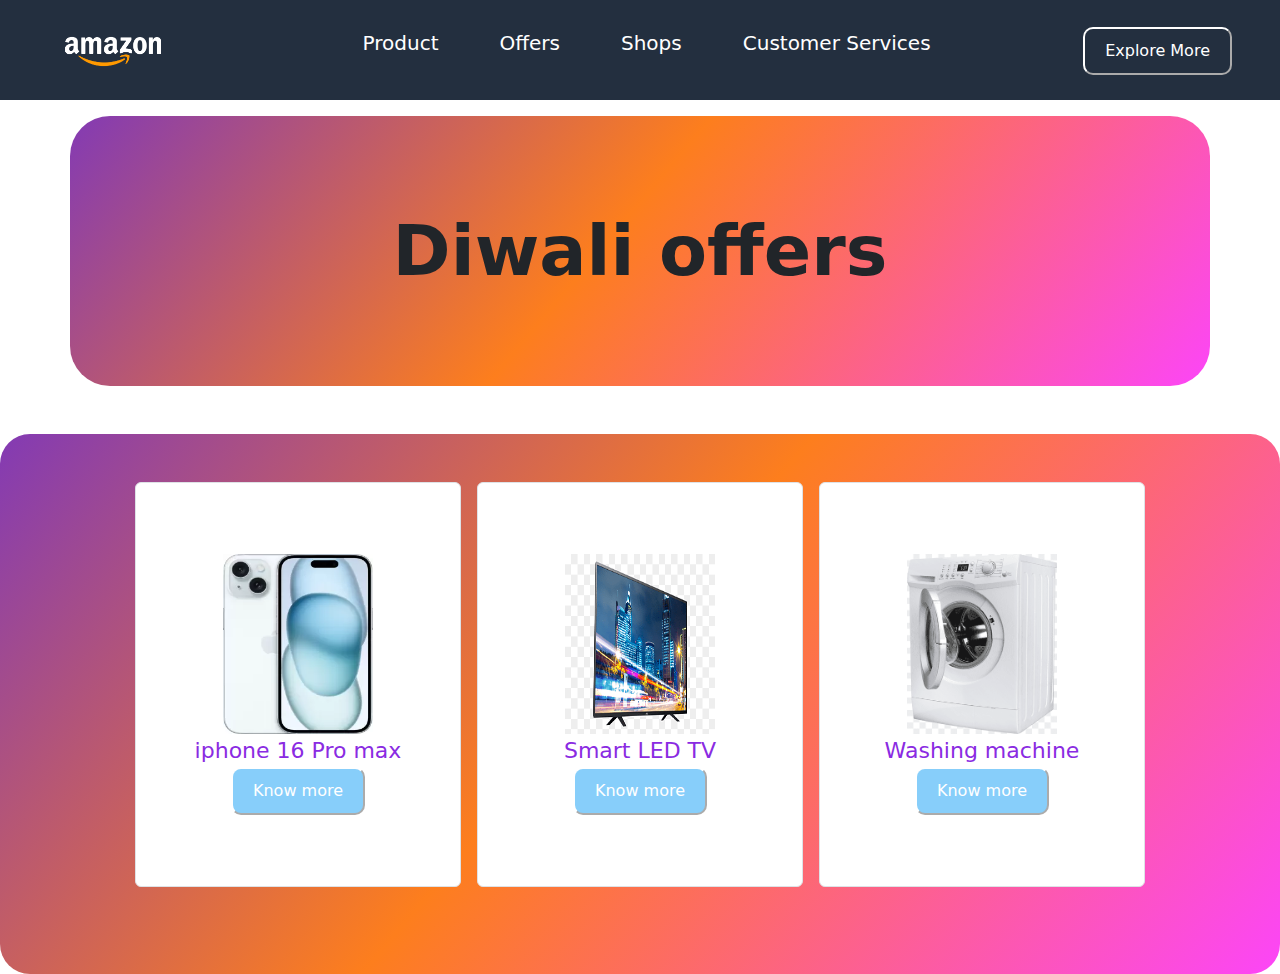
<file: index.html>
<!doctype html>
<html lang="en">

<head>
    <meta charset="utf-8">
    <meta name="viewport" content="width=device-width, initial-scale=1">
    <title>Amazone</title>
    <link rel="icon" type="icon" href="download-removebg-preview (8).png">
    <link rel="stylesheet" href="style.css">
    <link rel="stylesheet" href="responsive.css">
    <link href="https://cdn.jsdelivr.net/npm/bootstrap@5.3.3/dist/css/bootstrap.min.css" rel="stylesheet"
        integrity="sha384-QWTKZyjpPEjISv5WaRU9OFeRpok6YctnYmDr5pNlyT2bRjXh0JMhjY6hW+ALEwIH" crossorigin="anonymous">
</head>

<body>




    <div class="navbar">

        <div class="logo  ps-md-5">
            <img src="amazon-logo-1024x683.png" alt="">


        </div>



        <div class="middle">


            <ul>
                <li><a href="">Product</a></li>
                <li><a href="">Offers</a></li>

                <li><a href="">Shops</a></li>

                <li><a href="">Customer Services</a></li>

            </ul>
        </div>



        <div class="ender pe-md-5">


            <button>Explore More</button>
        </div>


    </div>



    <div class="container title-para mt-3">


        <span>Diwali offers</span>
    </div>




    <div class="card-con mt-5" style="overflow: hidden;">

        <div class="row d-flex align-items-center justify-content-center pt-5 gap-3" style="height: 100% !important;">


            <div class="col-md-3 card border p-md-3">

<img src="image.png" alt="">

<span style="color: blueviolet;font-size: 22px;">iphone 16 Pro max</span>
<button ><a href="product.html" target="_blank">Know more</a></button>
            </div>
            <div class="col-md-3 card border p-3">
                
<img src="png-transparent-television-set-aoc-international-smart-tv-led-backlit-lcd-led-tv-miscellaneous-television-display-advertising-thumbnail.png" alt="">

<span style="color: blueviolet;font-size: 22px;">Smart LED TV</span>
<button><a href="">Know more</a></button>
            </div>
            <div class="col-md-3 card border p-3">
                
<img src="png-transparent-white-front-load-clothes-washer-washing-machine-laundry-home-appliance-washing-machine-electronics-clothes-dryer-cleaning-thumbnail.png" alt="">

<span style="color: blueviolet;font-size: 22px;">Washing machine</span>
<button><a href="">Know more</a></button>
            </div>
        </div>


    </div>





    <script src="https://cdn.jsdelivr.net/npm/bootstrap@5.3.3/dist/js/bootstrap.bundle.min.js"
        integrity="sha384-YvpcrYf0tY3lHB60NNkmXc5s9fDVZLESaAA55NDzOxhy9GkcIdslK1eN7N6jIeHz"
        crossorigin="anonymous"></script>
</body>

</html>
</file>
<file: style.css>
.navbar{
    width: 100%;
    height: 100px;
    background-color: rgba(35,47,63,255);
}

.logo img{
   width: 130px;
   height: auto;

}


.middle ul{
    display: flex;
    align-items: center;
    justify-content: space-between;
    width: 600px;
    color: white;
    text-decoration: none;
    list-style: none;
}

.middle ul li a{
    text-decoration: none;
    color: white;
    font-size: 20px;
}


.ender button{
    color: white;
    padding: 10px 20px;
    background-color: transparent;
    border-radius: 10px;
    border-color: white;
}

.ender button:hover{
    border-radius: 20px;
    transition: all .7s ease-in-out;


}



.title-para{
    width: 95%;
    min-height: 30vh;
display: flex;
align-items: center;
justify-content: center;
    border-radius: 40px;
    background-color: background: rgb(131,58,180);
    background: linear-gradient(130deg, rgba(131,58,180,1) 0%, rgba(253,126,29,1) 47%, rgba(252,69,248,1) 100%);;
}



.title-para span{
font-weight: bold;


    font-size: 70px;
}


.card-con{
    width: 100%;
    min-height: 60vh;
    background: rgb(131,58,180);
    background: linear-gradient(130deg, rgba(131,58,180,1) 0%, rgba(253,126,29,1) 47%, rgba(252,69,248,1) 100%);;

    border-radius: 30px;

}


.card{
    min-height: 45vh;
    display: flex;
    align-items: center;
    justify-content: center;
    flex-direction: column;
}
.card img{
    height: 20vh;
    width:150px !important;
}


.card button{
    color: white !important;
    border-radius: 10px;
    background-color: lightskyblue;
    padding: 10px 20px;
    text-decoration: none;
    border-color: white !important;
}

.card button a{
    color: white !important;
  
  
    text-decoration: none;
    border-color: white !important;
}


.card button:hover{
    border-radius: 20px;
    transition: all .7s ease-in-out;
    background-color: rgb(30, 94, 120);


}


.product{
    width: 100%;
    height: 30vh;
    background-color: rgb(69, 174, 238);
    display: flex;
    align-items: center;
    justify-content: center;
    padding: 40px;
}
.product span{
    font-size: 40px;
    font-weight: bold;
    text-align: center;
    
}


.ke{
    background-color: rgb(1, 179, 255) !important;
}
.product-card{
    display: flex;
    align-items: center;
    justify-content: center;
    background-color: lightskyblue;
    flex-wrap: wrap;
    gap: 100px;
    
}
</file>
<file: responsive.css>
@media only screen and (max-width:620px){


.navbar{
    display: flex;
}
.logo{
    padding-left: 20px;
}
.middle{
    display: none;
}
.card{
    width: 70% !important;
    margin-bottom: 40px;
}

.ender{
    padding-right: 20px;
}

.product-card{
    display: flex;
    align-items: center;
    justify-content: center;
    flex-wrap: wrap;
    gap: 20px !important;
    padding-top: 30px;

    
}



}
</file>
